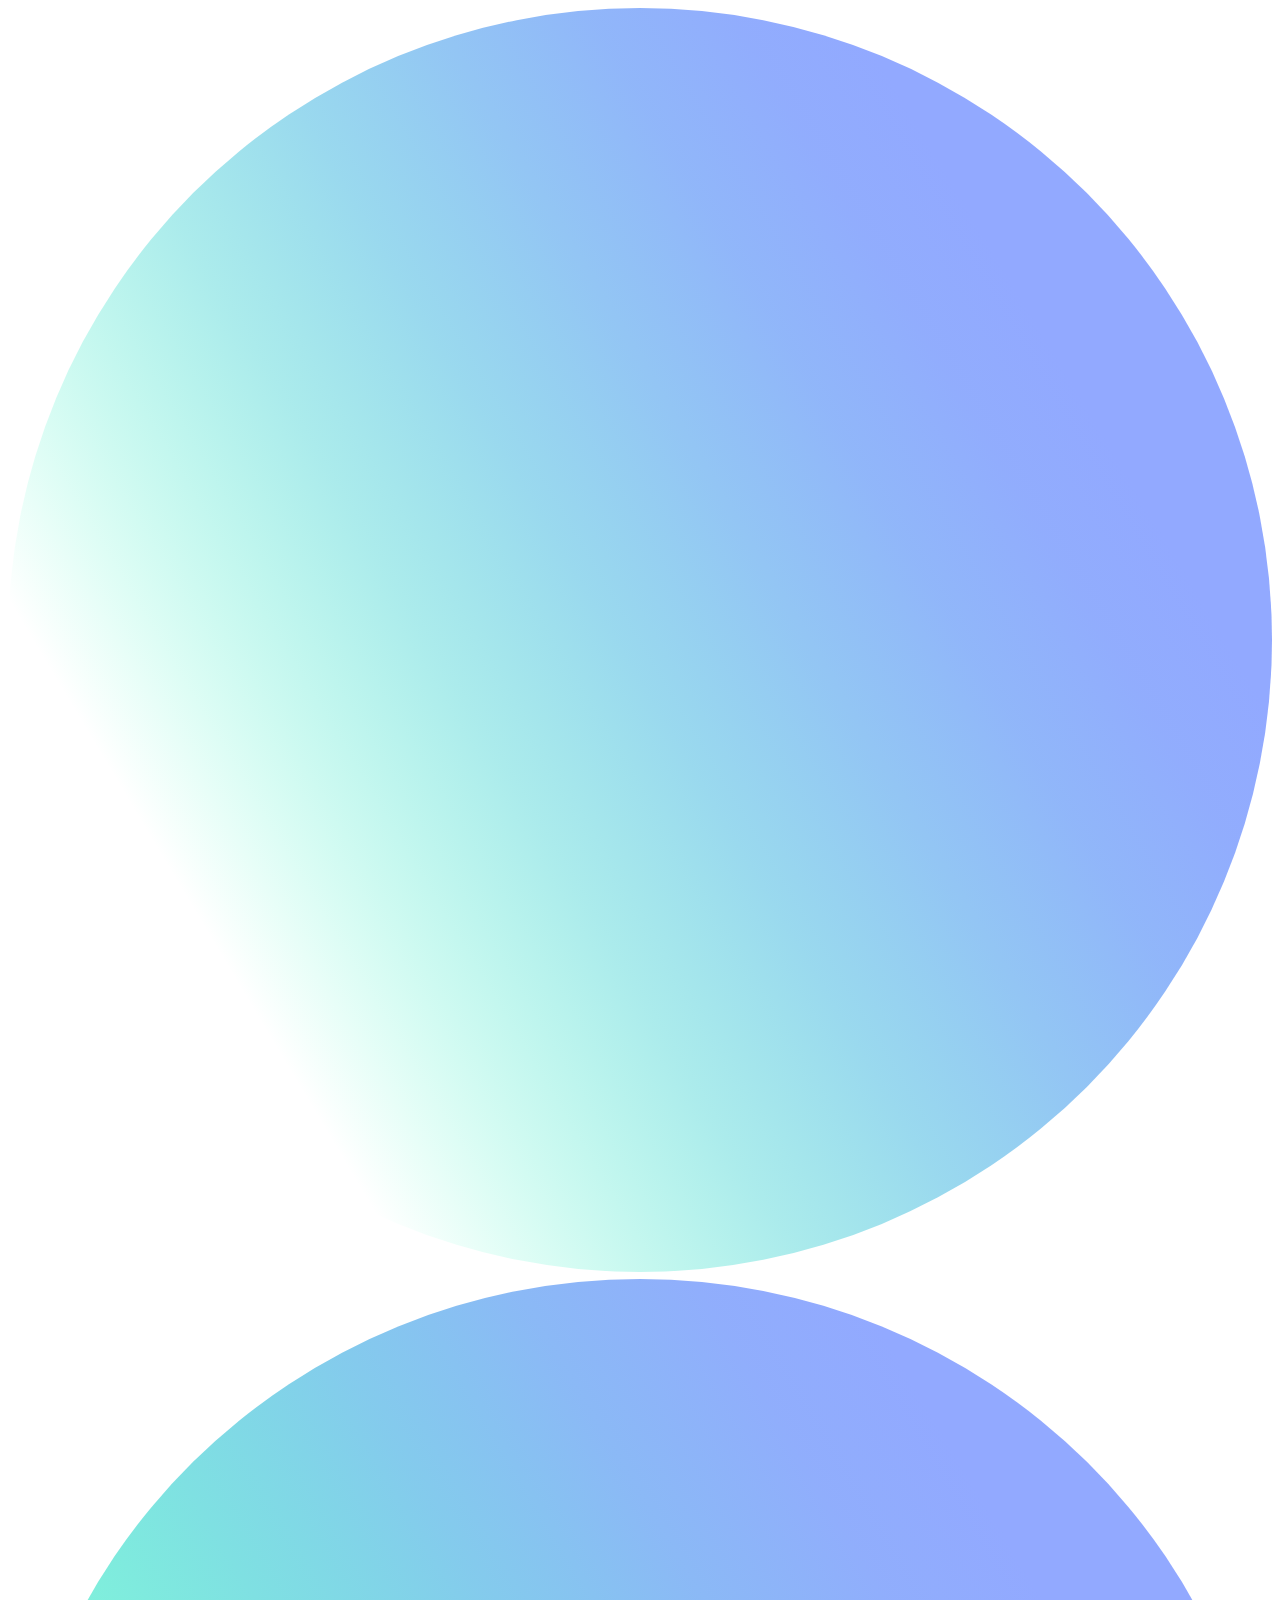
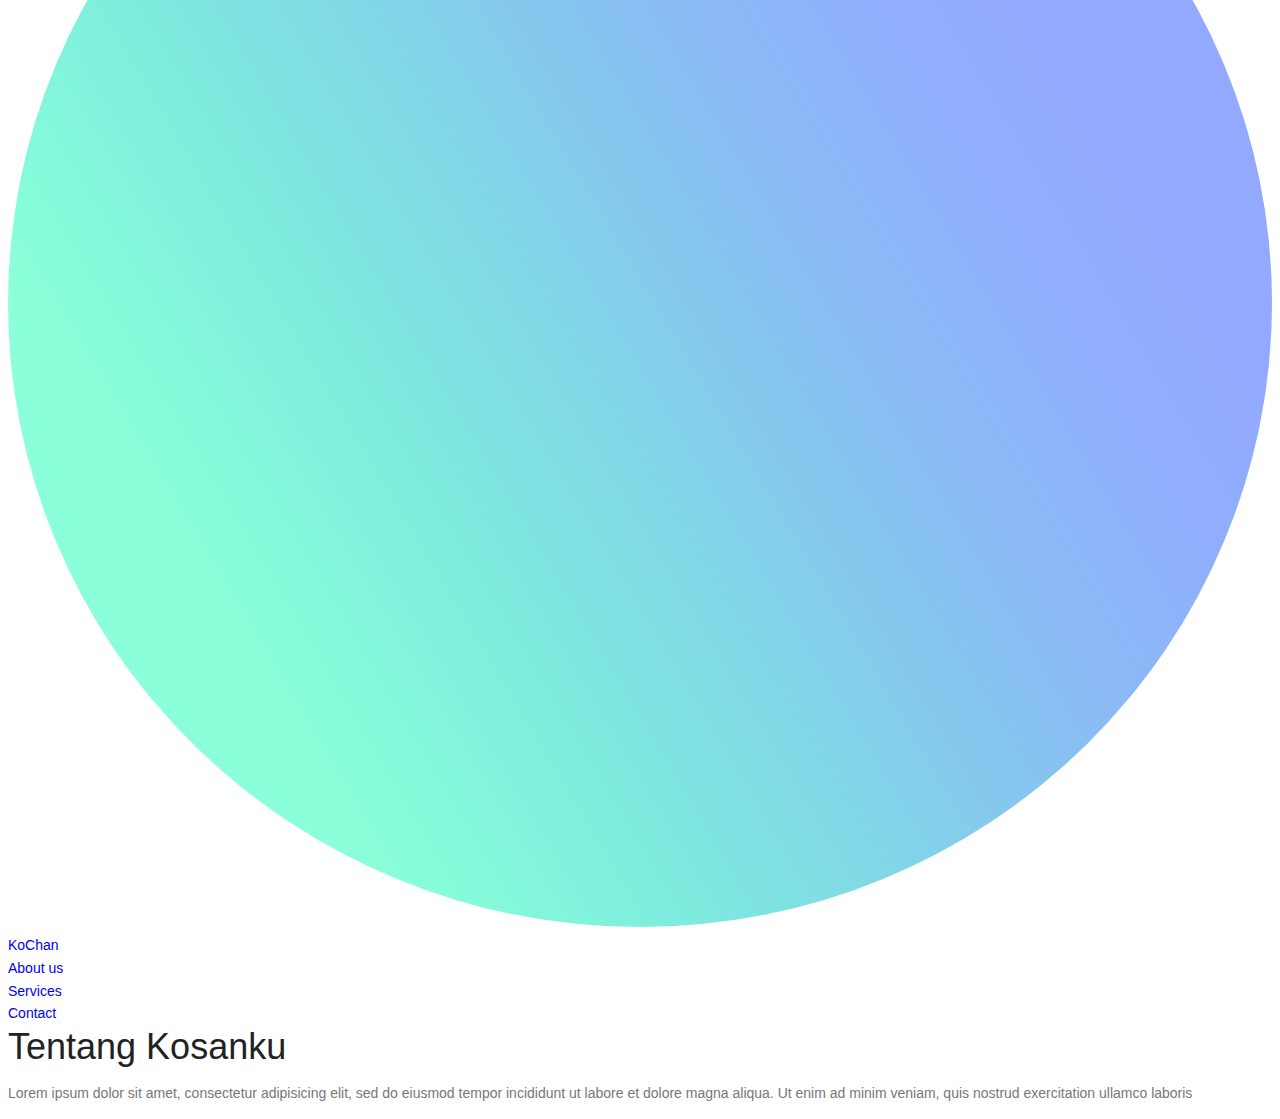
<file: index.html>
<!DOCTYPE html>
<html lang="en" dir="ltr">
  <head>
    <meta charset="utf-8">
    <meta name="viewport" content="width=device-width, initial-scale=1.0">
    <link href="https://fonts.googleapis.com/css?family=Nunito" rel="stylesheet">
    <link rel="stylesheet" href="https://stackpath.bootstrapcdn.com/bootstrap/4.1.3/css/bootstrap.min.css" integrity="sha384-MCw98/SFnGE8fJT3GXwEOngsV7Zt27NXFoaoApmYm81iuXoPkFOJwJ8ERdknLPMO" crossorigin="anonymous">
    <script src="https://stackpath.bootstrapcdn.com/bootstrap/4.1.3/js/bootstrap.min.js" integrity="sha384-ChfqqxuZUCnJSK3+MXmPNIyE6ZbWh2IMqE241rYiqJxyMiZ6OW/JmZQ5stwEULTy" crossorigin="anonymous"></script>
    <title>Kosanku</title>
    <link rel="stylesheet" href="assets/css/main.css">
  </head>
  <body>
    <img src="assets/img/left.svg" id="left">
    <img src="assets/img/right.svg" id="right">

    <nav>
      <a href="#" id="logo">KoChan</a>
      <ul>
        <li><a href="#">About us</a></li>
        <li><a href="#">Services</a></li>
        <li><a href="#">Contact</a></li>
      </ul>
    </nav>

    <div class="container">
      <h1>Tentang Kosanku</h1>
      <p>Lorem ipsum dolor sit amet, consectetur adipisicing elit, sed do eiusmod tempor incididunt ut labore et dolore magna aliqua.
        Ut enim ad minim veniam, quis nostrud exercitation ullamco laboris </p>
    </div>



  </body>
</html>
</file>
<file: assets/css/main.css>
/* body, html {
  height: 100%;
  margin: 0;
  color: #fff;
  font-family: 'Nunito', sans-serif;
}

a {
  color: #fff;
  text-decoration: none;
}

a:link {
  color: #fff;
  text-decoration: none;
}

body {
  background: url(../img/bg.svg) no-repeat;
  background-size: cover;
  padding-bottom: 500px;
}

#left {
  position: absolute;
  top: 60%;
}

nav {
  padding: 50px;
}

nav ul {
  list-style-type: none;
  float: right;
}

nav ul li {
  float: left;
}

nav ul li a {
  color: #000;
  padding: 0 30px
}

#logo {
  font-size:  2em;
}

.container {
  text-align: center;
  width: 60%;
  margin: 110px auto;
}

h1 {
  font-size: 3.5em;
}

.container p {
  font-size: 1.3em;
  line-height: 1.4em;
} */

/*--------------------------- Color variations ----------------------*/
/* Medium Layout: 1280px */
/* Tablet Layout: 768px */
/* Mobile Layout: 320px */
/* Wide Mobile Layout: 480px */
/* =================================== */
/*  Basic Style
/* =================================== */
::-moz-selection {
  /* Code for Firefox */
  background-color: #3286aa;
  color: #fff; }

::selection {
  background-color: #3286aa;
  color: #fff; }

::-webkit-input-placeholder {
  /* WebKit, Blink, Edge */
  color: #777777;
  font-weight: 300; }

:-moz-placeholder {
  /* Mozilla Firefox 4 to 18 */
  color: #777777;
  opacity: 1;
  font-weight: 300; }

::-moz-placeholder {
  /* Mozilla Firefox 19+ */
  color: #777777;
  opacity: 1;
  font-weight: 300; }

:-ms-input-placeholder {
  /* Internet Explorer 10-11 */
  color: #777777;
  font-weight: 300; }

::-ms-input-placeholder {
  /* Microsoft Edge */
  color: #777777;
  font-weight: 300; }

body {
  color: #777777;
  font-family: "Poppins", sans-serif;
  font-size: 14px;
  font-weight: 300;
  line-height: 1.625em;
  position: relative; }

ol, ul {
  margin: 0;
  padding: 0;
  list-style: none; }

select {
  display: block; }

figure {
  margin: 0; }

a {
  -webkit-transition: all 0.3s ease 0s;
  -moz-transition: all 0.3s ease 0s;
  -o-transition: all 0.3s ease 0s;
  transition: all 0.3s ease 0s; }

iframe {
  border: 0; }

a, a:focus, a:hover {
  text-decoration: none;
  outline: 0; }

.btn.active.focus,
.btn.active:focus,
.btn.focus,
.btn.focus:active,
.btn:active:focus,
.btn:focus {
  text-decoration: none;
  outline: 0; }

.header-text {
  text-align: center;
  margin-bottom: 80px; }
  @media (max-width: 991px) {
    .header-text {
      margin-bottom: 30px; } }
  .header-text h1 {
    margin-bottom: 16px;
    line-height: 38px !important; }
    @media (max-width: 991px) {
      .header-text h1 {
        margin-bottom: 5px;
        font-size: 30px; } }
    @media (max-width: 576px) {
      .header-text h1 {
        margin-bottom: 5px;
        font-size: 25px; } }
  .header-text p {
    max-width: 584px;
    margin: 0 auto; }

.card-panel {
  margin: 0;
  padding: 60px; }

/**
 *  Typography
 *
 **/
.btn i, .btn-large i, .btn-floating i, .btn-large i, .btn-flat i {
  font-size: 1em;
  line-height: inherit; }

.gray-bg {
  background: #f9f9ff; }

h1, h2, h3,
h4, h5, h6 {
  font-family: "Poppins", sans-serif;
  color: #222222;
  line-height: 1.2em !important;
  margin-bottom: 0;
  margin-top: 0;
  font-weight: 500; }

.h1, .h2, .h3,
.h4, .h5, .h6 {
  margin-bottom: 0;
  margin-top: 0;
  font-family: "Poppins", sans-serif;
  font-weight: 500;
  color: #222222; }

h1, .h1 {
  font-size: 36px; }

h2, .h2 {
  font-size: 30px; }

h3, .h3 {
  font-size: 24px; }

h4, .h4 {
  font-size: 18px; }

h5, .h5 {
  font-size: 16px; }

h6, .h6 {
  font-size: 14px;
  color: #222222; }

td, th {
  border-radius: 0px; }

.form-control:focus {
  box-shadow: none !important;
  border-color: #3286aa !important; }

/**
 * For modern browsers
 * 1. The space content is one way to avoid an Opera bug when the
 *    contenteditable attribute is included anywhere else in the document.
 *    Otherwise it causes space to appear at the top and bottom of elements
 *    that are clearfixed.
 * 2. The use of `table` rather than `block` is only necessary if using
 *    `:before` to contain the top-margins of child elements.
 */
.clear::before, .clear::after {
  content: " ";
  display: table; }
.clear::after {
  clear: both; }

.fz-11 {
  font-size: 11px; }

.fz-12 {
  font-size: 12px; }

.fz-13 {
  font-size: 13px; }

.fz-14 {
  font-size: 14px; }

.fz-15 {
  font-size: 15px; }

.fz-16 {
  font-size: 16px; }

.fz-18 {
  font-size: 18px; }

.fz-30 {
  font-size: 30px; }

.fz-48 {
  font-size: 48px !important; }

.fw100 {
  font-weight: 100; }

.fw300 {
  font-weight: 300; }

.fw400 {
  font-weight: 400 !important; }

.fw500 {
  font-weight: 500; }

.f700 {
  font-weight: 700; }

.fsi {
  font-style: italic; }

.mt-10 {
  margin-top: 10px; }

.mt-15 {
  margin-top: 15px; }

.mt-20 {
  margin-top: 20px; }

.mt-25 {
  margin-top: 25px; }

.mt-30 {
  margin-top: 30px; }

.mt-35 {
  margin-top: 35px; }

.mt-40 {
  margin-top: 40px; }

.mt-50 {
  margin-top: 50px; }

.mt-60 {
  margin-top: 60px; }

.mt-70 {
  margin-top: 70px; }

.mt-80 {
  margin-top: 80px; }

.mt-100 {
  margin-top: 100px; }

.mt-120 {
  margin-top: 120px; }

.mt-150 {
  margin-top: 150px; }

.ml-0 {
  margin-left: 0 !important; }

.ml-5 {
  margin-left: 5px !important; }

.ml-10 {
  margin-left: 10px; }

.ml-15 {
  margin-left: 15px; }

.ml-20 {
  margin-left: 20px; }

.ml-30 {
  margin-left: 30px; }

.ml-50 {
  margin-left: 50px; }

.mr-0 {
  margin-right: 0 !important; }

.mr-5 {
  margin-right: 5px !important; }

.mr-15 {
  margin-right: 15px; }

.mr-10 {
  margin-right: 10px; }

.mr-20 {
  margin-right: 20px; }

.mr-30 {
  margin-right: 30px; }

.mr-50 {
  margin-right: 50px; }

.mb-0 {
  margin-bottom: 0px; }

.mb-0-i {
  margin-bottom: 0px !important; }

.mb-5 {
  margin-bottom: 5px; }

.mb-10 {
  margin-bottom: 10px; }

.mb-15 {
  margin-bottom: 15px; }

.mb-20 {
  margin-bottom: 20px; }

.mb-25 {
  margin-bottom: 25px; }

.mb-30 {
  margin-bottom: 30px; }

.mb-40 {
  margin-bottom: 40px; }

.mb-50 {
  margin-bottom: 50px; }

.mb-60 {
  margin-bottom: 60px; }

.mb-70 {
  margin-bottom: 70px; }

.mb-80 {
  margin-bottom: 80px; }

.mb-90 {
  margin-bottom: 90px; }

.mb-100 {
  margin-bottom: 100px; }

.pt-0 {
  padding-top: 0px; }

.pt-10 {
  padding-top: 10px; }

.pt-15 {
  padding-top: 15px; }

.pt-20 {
  padding-top: 20px; }

.pt-25 {
  padding-top: 25px; }

.pt-30 {
  padding-top: 30px; }

.pt-40 {
  padding-top: 40px; }

.pt-50 {
  padding-top: 50px; }

.pt-60 {
  padding-top: 60px; }

.pt-70 {
  padding-top: 70px; }

.pt-80 {
  padding-top: 80px; }

.pt-90 {
  padding-top: 90px; }

.pt-100 {
  padding-top: 100px; }

.pt-120 {
  padding-top: 120px; }

.pt-150 {
  padding-top: 150px; }

.pb-0 {
  padding-bottom: 0px; }

.pb-10 {
  padding-bottom: 10px; }

.pb-15 {
  padding-bottom: 15px; }

.pb-20 {
  padding-bottom: 20px; }

.pb-25 {
  padding-bottom: 25px; }

.pb-30 {
  padding-bottom: 30px; }

.pb-40 {
  padding-bottom: 40px; }

.pb-50 {
  padding-bottom: 50px; }

.pb-60 {
  padding-bottom: 60px; }

.pb-70 {
  padding-bottom: 70px; }

.pb-80 {
  padding-bottom: 80px; }

.pb-90 {
  padding-bottom: 90px; }

.pb-100 {
  padding-bottom: 100px; }

.pb-120 {
  padding-bottom: 120px; }

.pb-150 {
  padding-bottom: 150px; }

.pr-30 {
  padding-right: 30px; }

.pl-30 {
  padding-left: 30px; }

.pl-90 {
  padding-left: 90px; }

.p-40 {
  padding: 40px; }

.float-left {
  float: left; }

.float-right {
  float: right; }

.text-italic {
  font-style: italic; }

.text-white {
  color: #fff; }

.transition {
  -webkit-transition: all 0.3s ease 0s;
  -moz-transition: all 0.3s ease 0s;
  -o-transition: all 0.3s ease 0s;
  transition: all 0.3s ease 0s; }

.section-full {
  padding: 100px 0; }

.section-half {
  padding: 75px 0; }

.text-center {
  text-align: center; }

.text-left {
  text-align: left; }

.text-rigth {
  text-align: right; }

.flex {
  display: -webkit-box;
  display: -webkit-flex;
  display: -moz-flex;
  display: -ms-flexbox;
  display: flex; }

.inline-flex {
  display: -webkit-inline-box;
  display: -webkit-inline-flex;
  display: -moz-inline-flex;
  display: -ms-inline-flexbox;
  display: inline-flex; }

.flex-grow {
  -webkit-box-flex: 1;
  -webkit-flex-grow: 1;
  -moz-flex-grow: 1;
  -ms-flex-positive: 1;
  flex-grow: 1; }

.flex-wrap {
  -webkit-flex-wrap: wrap;
  -moz-flex-wrap: wrap;
  -ms-flex-wrap: wrap;
  flex-wrap: wrap; }

.flex-left {
  -webkit-box-pack: start;
  -ms-flex-pack: start;
  -webkit-justify-content: flex-start;
  -moz-justify-content: flex-start;
  justify-content: flex-start; }

.flex-middle {
  -webkit-box-align: center;
  -ms-flex-align: center;
  -webkit-align-items: center;
  -moz-align-items: center;
  align-items: center; }

.flex-right {
  -webkit-box-pack: end;
  -ms-flex-pack: end;
  -webkit-justify-content: flex-end;
  -moz-justify-content: flex-end;
  justify-content: flex-end; }

.flex-top {
  -webkit-align-self: flex-start;
  -moz-align-self: flex-start;
  -ms-flex-item-align: start;
  align-self: flex-start; }

.flex-center {
  -webkit-box-pack: center;
  -ms-flex-pack: center;
  -webkit-justify-content: center;
  -moz-justify-content: center;
  justify-content: center; }

.flex-bottom {
  -webkit-align-self: flex-end;
  -moz-align-self: flex-end;
  -ms-flex-item-align: end;
  align-self: flex-end; }

.space-between {
  -webkit-box-pack: justify;
  -ms-flex-pack: justify;
  -webkit-justify-content: space-between;
  -moz-justify-content: space-between;
  justify-content: space-between; }

.space-around {
  -ms-flex-pack: distribute;
  -webkit-justify-content: space-around;
  -moz-justify-content: space-around;
  justify-content: space-around; }

.flex-column {
  -webkit-box-direction: normal;
  -webkit-box-orient: vertical;
  -webkit-flex-direction: column;
  -moz-flex-direction: column;
  -ms-flex-direction: column;
  flex-direction: column; }

.flex-cell {
  display: -webkit-box;
  display: -webkit-flex;
  display: -moz-flex;
  display: -ms-flexbox;
  display: flex;
  -webkit-box-flex: 1;
  -webkit-flex-grow: 1;
  -moz-flex-grow: 1;
  -ms-flex-positive: 1;
  flex-grow: 1; }

.display-table {
  display: table; }

.light {
  color: #fff; }

.dark {
  color: #000; }

.relative {
  position: relative; }

.overflow-hidden {
  overflow: hidden; }

.overlay {
  position: absolute;
  left: 0;
  right: 0;
  top: 0;
  bottom: 0; }

.container.fullwidth {
  width: 100%; }
.container.no-padding {
  padding-left: 0;
  padding-right: 0; }

.no-padding {
  padding: 0; }

.section-bg {
  background: #f9fafc; }

@media (max-width: 767px) {
  .no-flex-xs {
    display: block !important; } }

.row.no-margin {
  margin-left: 0;
  margin-right: 0; }

.sample-text-area {
  background: #fff;
  padding: 100px 0 70px 0; }

.text-heading {
  margin-bottom: 30px;
  font-size: 24px; }

b, i, sup, sub, u, del {
  color: #3286aa; }

h1 {
  font-size: 36px; }

h2 {
  font-size: 30px; }

h3 {
  font-size: 24px; }

h4 {
  font-size: 18px; }

h5 {
  font-size: 16px; }

h6 {
  font-size: 14px; }

h1, h2, h3, h4, h5, h6 {
  line-height: 1.5em; }

.typography h1, .typography h2, .typography h3, .typography h4, .typography h5, .typography h6 {
  color: #777777; }

.button-area {
  background: #fff; }
  .button-area .border-top-generic {
    padding: 70px 15px;
    border-top: 1px dotted #eee; }

.button-group-area .genric-btn {
  margin-right: 10px;
  margin-top: 10px; }
  .button-group-area .genric-btn:last-child {
    margin-right: 0; }

.genric-btn {
  display: inline-block;
  outline: none;
  line-height: 40px;
  padding: 0 30px;
  font-size: .8em;
  text-align: center;
  text-decoration: none;
  font-weight: 500;
  cursor: pointer;
  -webkit-transition: all 0.3s ease 0s;
  -moz-transition: all 0.3s ease 0s;
  -o-transition: all 0.3s ease 0s;
  transition: all 0.3s ease 0s; }
  .genric-btn:focus {
    outline: none; }
  .genric-btn.e-large {
    padding: 0 40px;
    line-height: 50px; }
  .genric-btn.large {
    line-height: 45px; }
  .genric-btn.medium {
    line-height: 30px; }
  .genric-btn.small {
    line-height: 25px; }
  .genric-btn.radius {
    border-radius: 3px; }
  .genric-btn.circle {
    border-radius: 20px; }
  .genric-btn.arrow {
    display: -webkit-inline-box;
    display: -ms-inline-flexbox;
    display: inline-flex;
    -webkit-box-align: center;
    -ms-flex-align: center;
    align-items: center; }
    .genric-btn.arrow span {
      margin-left: 10px; }
  .genric-btn.default {
    color: #222222;
    background: #f9f9ff;
    border: 1px solid transparent; }
    .genric-btn.default:hover {
      border: 1px solid #f9f9ff;
      background: #fff; }
  .genric-btn.default-border {
    border: 1px solid #f9f9ff;
    background: #fff; }
    .genric-btn.default-border:hover {
      color: #222222;
      background: #f9f9ff;
      border: 1px solid transparent; }
  .genric-btn.primary {
    color: #fff;
    background: #3286aa;
    border: 1px solid transparent; }
    .genric-btn.primary:hover {
      color: #3286aa;
      border: 1px solid #3286aa;
      background: #fff; }
  .genric-btn.primary-border {
    color: #3286aa;
    border: 1px solid #3286aa;
    background: #fff; }
    .genric-btn.primary-border:hover {
      color: #fff;
      background: #3286aa;
      border: 1px solid transparent; }
  .genric-btn.success {
    color: #fff;
    background: #4cd3e3;
    border: 1px solid transparent; }
    .genric-btn.success:hover {
      color: #4cd3e3;
      border: 1px solid #4cd3e3;
      background: #fff; }
  .genric-btn.success-border {
    color: #4cd3e3;
    border: 1px solid #4cd3e3;
    background: #fff; }
    .genric-btn.success-border:hover {
      color: #fff;
      background: #4cd3e3;
      border: 1px solid transparent; }
  .genric-btn.info {
    color: #fff;
    background: #38a4ff;
    border: 1px solid transparent; }
    .genric-btn.info:hover {
      color: #38a4ff;
      border: 1px solid #38a4ff;
      background: #fff; }
  .genric-btn.info-border {
    color: #38a4ff;
    border: 1px solid #38a4ff;
    background: #fff; }
    .genric-btn.info-border:hover {
      color: #fff;
      background: #38a4ff;
      border: 1px solid transparent; }
  .genric-btn.warning {
    color: #fff;
    background: #f4e700;
    border: 1px solid transparent; }
    .genric-btn.warning:hover {
      color: #f4e700;
      border: 1px solid #f4e700;
      background: #fff; }
  .genric-btn.warning-border {
    color: #f4e700;
    border: 1px solid #f4e700;
    background: #fff; }
    .genric-btn.warning-border:hover {
      color: #fff;
      background: #f4e700;
      border: 1px solid transparent; }
  .genric-btn.danger {
    color: #fff;
    background: #f44a40;
    border: 1px solid transparent; }
    .genric-btn.danger:hover {
      color: #f44a40;
      border: 1px solid #f44a40;
      background: #fff; }
  .genric-btn.danger-border {
    color: #f44a40;
    border: 1px solid #f44a40;
    background: #fff; }
    .genric-btn.danger-border:hover {
      color: #fff;
      background: #f44a40;
      border: 1px solid transparent; }
  .genric-btn.link {
    color: #222222;
    background: #f9f9ff;
    text-decoration: underline;
    border: 1px solid transparent; }
    .genric-btn.link:hover {
      color: #222222;
      border: 1px solid #f9f9ff;
      background: #fff; }
  .genric-btn.link-border {
    color: #222222;
    border: 1px solid #f9f9ff;
    background: #fff;
    text-decoration: underline; }
    .genric-btn.link-border:hover {
      color: #222222;
      background: #f9f9ff;
      border: 1px solid transparent; }
  .genric-btn.disable {
    color: #222222, 0.3;
    background: #f9f9ff;
    border: 1px solid transparent;
    cursor: not-allowed; }

.generic-blockquote {
  padding: 30px 50px 30px 30px;
  background: #f9f9ff;
  border-left: 2px solid #3286aa; }

.progress-table-wrap {
  overflow-x: scroll; }

.progress-table {
  background: #f9f9ff;
  padding: 15px 0px 30px 0px;
  min-width: 800px; }
  .progress-table .serial {
    width: 11.83%;
    padding-left: 30px; }
  .progress-table .country {
    width: 28.07%; }
  .progress-table .visit {
    width: 19.74%; }
  .progress-table .percentage {
    width: 40.36%;
    padding-right: 50px; }
  .progress-table .table-head {
    display: flex; }
    .progress-table .table-head .serial, .progress-table .table-head .country, .progress-table .table-head .visit, .progress-table .table-head .percentage {
      color: #222222;
      line-height: 40px;
      text-transform: uppercase;
      font-weight: 500; }
  .progress-table .table-row {
    padding: 15px 0;
    border-top: 1px solid #edf3fd;
    display: flex; }
    .progress-table .table-row .serial, .progress-table .table-row .country, .progress-table .table-row .visit, .progress-table .table-row .percentage {
      display: flex;
      align-items: center; }
    .progress-table .table-row .country img {
      margin-right: 15px; }
    .progress-table .table-row .percentage .progress {
      width: 80%;
      border-radius: 0px;
      background: transparent; }
      .progress-table .table-row .percentage .progress .progress-bar {
        height: 5px;
        line-height: 5px; }
        .progress-table .table-row .percentage .progress .progress-bar.color-1 {
          background-color: #6382e6; }
        .progress-table .table-row .percentage .progress .progress-bar.color-2 {
          background-color: #e66686; }
        .progress-table .table-row .percentage .progress .progress-bar.color-3 {
          background-color: #f09359; }
        .progress-table .table-row .percentage .progress .progress-bar.color-4 {
          background-color: #73fbaf; }
        .progress-table .table-row .percentage .progress .progress-bar.color-5 {
          background-color: #73fbaf; }
        .progress-table .table-row .percentage .progress .progress-bar.color-6 {
          background-color: #6382e6; }
        .progress-table .table-row .percentage .progress .progress-bar.color-7 {
          background-color: #a367e7; }
        .progress-table .table-row .percentage .progress .progress-bar.color-8 {
          background-color: #e66686; }

.single-gallery-image {
  margin-top: 30px;
  background-repeat: no-repeat !important;
  background-position: center center !important;
  background-size: cover !important;
  height: 200px; }

.list-style {
  width: 14px;
  height: 14px; }

.unordered-list li {
  position: relative;
  padding-left: 30px;
  line-height: 1.82em !important; }
  .unordered-list li:before {
    content: "";
    position: absolute;
    width: 14px;
    height: 14px;
    border: 3px solid #3286aa;
    background: #fff;
    top: 4px;
    left: 0;
    border-radius: 50%; }

.ordered-list {
  margin-left: 30px; }
  .ordered-list li {
    list-style-type: decimal-leading-zero;
    color: #3286aa;
    font-weight: 500;
    line-height: 1.82em !important; }
    .ordered-list li span {
      font-weight: 300;
      color: #777777; }

.ordered-list-alpha li {
  margin-left: 30px;
  list-style-type: lower-alpha;
  color: #3286aa;
  font-weight: 500;
  line-height: 1.82em !important; }
  .ordered-list-alpha li span {
    font-weight: 300;
    color: #777777; }

.ordered-list-roman li {
  margin-left: 30px;
  list-style-type: lower-roman;
  color: #3286aa;
  font-weight: 500;
  line-height: 1.82em !important; }
  .ordered-list-roman li span {
    font-weight: 300;
    color: #777777; }

.single-input {
  display: block;
  width: 100%;
  line-height: 40px;
  border: none;
  outline: none;
  background: #f9f9ff;
  padding: 0 20px; }
  .single-input:focus {
    outline: none; }

.input-group-icon {
  position: relative; }
  .input-group-icon .icon {
    position: absolute;
    left: 20px;
    top: 0;
    line-height: 40px;
    z-index: 3; }
    .input-group-icon .icon i {
      color: #797979; }
  .input-group-icon .single-input {
    padding-left: 45px; }

.single-textarea {
  display: block;
  width: 100%;
  line-height: 40px;
  border: none;
  outline: none;
  background: #f9f9ff;
  padding: 0 20px;
  height: 100px;
  resize: none; }
  .single-textarea:focus {
    outline: none; }

.single-input-primary {
  display: block;
  width: 100%;
  line-height: 40px;
  border: 1px solid transparent;
  outline: none;
  background: #f9f9ff;
  padding: 0 20px; }
  .single-input-primary:focus {
    outline: none;
    border: 1px solid #3286aa; }

.single-input-accent {
  display: block;
  width: 100%;
  line-height: 40px;
  border: 1px solid transparent;
  outline: none;
  background: #f9f9ff;
  padding: 0 20px; }
  .single-input-accent:focus {
    outline: none;
    border: 1px solid #eb6b55; }

.single-input-secondary {
  display: block;
  width: 100%;
  line-height: 40px;
  border: 1px solid transparent;
  outline: none;
  background: #f9f9ff;
  padding: 0 20px; }
  .single-input-secondary:focus {
    outline: none;
    border: 1px solid #f09359; }

.default-switch {
  width: 35px;
  height: 17px;
  border-radius: 8.5px;
  background: #f9f9ff;
  position: relative;
  cursor: pointer; }
  .default-switch input {
    position: absolute;
    left: 0;
    top: 0;
    right: 0;
    bottom: 0;
    width: 100%;
    height: 100%;
    opacity: 0;
    cursor: pointer; }
    .default-switch input + label {
      position: absolute;
      top: 1px;
      left: 1px;
      width: 15px;
      height: 15px;
      border-radius: 50%;
      background: #3286aa;
      -webkit-transition: all 0.2s;
      -moz-transition: all 0.2s;
      -o-transition: all 0.2s;
      transition: all 0.2s;
      box-shadow: 0px 4px 5px 0px rgba(0, 0, 0, 0.2);
      cursor: pointer; }
    .default-switch input:checked + label {
      left: 19px; }

.primary-switch {
  width: 35px;
  height: 17px;
  border-radius: 8.5px;
  background: #f9f9ff;
  position: relative;
  cursor: pointer; }
  .primary-switch input {
    position: absolute;
    left: 0;
    top: 0;
    right: 0;
    bottom: 0;
    width: 100%;
    height: 100%;
    opacity: 0; }
    .primary-switch input + label {
      position: absolute;
      left: 0;
      top: 0;
      right: 0;
      bottom: 0;
      width: 100%;
      height: 100%; }
      .primary-switch input + label:before {
        content: "";
        position: absolute;
        left: 0;
        top: 0;
        right: 0;
        bottom: 0;
        width: 100%;
        height: 100%;
        background: transparent;
        border-radius: 8.5px;
        cursor: pointer;
        -webkit-transition: all 0.2s;
        -moz-transition: all 0.2s;
        -o-transition: all 0.2s;
        transition: all 0.2s; }
      .primary-switch input + label:after {
        content: "";
        position: absolute;
        top: 1px;
        left: 1px;
        width: 15px;
        height: 15px;
        border-radius: 50%;
        background: #fff;
        -webkit-transition: all 0.2s;
        -moz-transition: all 0.2s;
        -o-transition: all 0.2s;
        transition: all 0.2s;
        box-shadow: 0px 4px 5px 0px rgba(0, 0, 0, 0.2);
        cursor: pointer; }
    .primary-switch input:checked + label:after {
      left: 19px; }
    .primary-switch input:checked + label:before {
      background: #3286aa; }

.confirm-switch {
  width: 35px;
  height: 17px;
  border-radius: 8.5px;
  background: #f9f9ff;
  position: relative;
  cursor: pointer; }
  .confirm-switch input {
    position: absolute;
    left: 0;
    top: 0;
    right: 0;
    bottom: 0;
    width: 100%;
    height: 100%;
    opacity: 0; }
    .confirm-switch input + label {
      position: absolute;
      left: 0;
      top: 0;
      right: 0;
      bottom: 0;
      width: 100%;
      height: 100%; }
      .confirm-switch input + label:before {
        content: "";
        position: absolute;
        left: 0;
        top: 0;
        right: 0;
        bottom: 0;
        width: 100%;
        height: 100%;
        background: transparent;
        border-radius: 8.5px;
        -webkit-transition: all 0.2s;
        -moz-transition: all 0.2s;
        -o-transition: all 0.2s;
        transition: all 0.2s;
        cursor: pointer; }
      .confirm-switch input + label:after {
        content: "";
        position: absolute;
        top: 1px;
        left: 1px;
        width: 15px;
        height: 15px;
        border-radius: 50%;
        background: #fff;
        -webkit-transition: all 0.2s;
        -moz-transition: all 0.2s;
        -o-transition: all 0.2s;
        transition: all 0.2s;
        box-shadow: 0px 4px 5px 0px rgba(0, 0, 0, 0.2);
        cursor: pointer; }
    .confirm-switch input:checked + label:after {
      left: 19px; }
    .confirm-switch input:checked + label:before {
      background: #4cd3e3; }

.primary-checkbox {
  width: 16px;
  height: 16px;
  border-radius: 3px;
  background: #f9f9ff;
  position: relative;
  cursor: pointer; }
  .primary-checkbox input {
    position: absolute;
    left: 0;
    top: 0;
    right: 0;
    bottom: 0;
    width: 100%;
    height: 100%;
    opacity: 0; }
    .primary-checkbox input + label {
      position: absolute;
      left: 0;
      top: 0;
      right: 0;
      bottom: 0;
      width: 100%;
      height: 100%;
      border-radius: 3px;
      cursor: pointer;
      border: 1px solid #f1f1f1; }
    .primary-checkbox input:checked + label {
      background: url(../img/elements/primary-check.png) no-repeat center center/cover;
      border: none; }

.confirm-checkbox {
  width: 16px;
  height: 16px;
  border-radius: 3px;
  background: #f9f9ff;
  position: relative;
  cursor: pointer; }
  .confirm-checkbox input {
    position: absolute;
    left: 0;
    top: 0;
    right: 0;
    bottom: 0;
    width: 100%;
    height: 100%;
    opacity: 0; }
    .confirm-checkbox input + label {
      position: absolute;
      left: 0;
      top: 0;
      right: 0;
      bottom: 0;
      width: 100%;
      height: 100%;
      border-radius: 3px;
      cursor: pointer;
      border: 1px solid #f1f1f1; }
    .confirm-checkbox input:checked + label {
      background: url(../img/elements/success-check.png) no-repeat center center/cover;
      border: none; }

.disabled-checkbox {
  width: 16px;
  height: 16px;
  border-radius: 3px;
  background: #f9f9ff;
  position: relative;
  cursor: pointer; }
  .disabled-checkbox input {
    position: absolute;
    left: 0;
    top: 0;
    right: 0;
    bottom: 0;
    width: 100%;
    height: 100%;
    opacity: 0; }
    .disabled-checkbox input + label {
      position: absolute;
      left: 0;
      top: 0;
      right: 0;
      bottom: 0;
      width: 100%;
      height: 100%;
      border-radius: 3px;
      cursor: pointer;
      border: 1px solid #f1f1f1; }
    .disabled-checkbox input:disabled {
      cursor: not-allowed;
      z-index: 3; }
    .disabled-checkbox input:checked + label {
      background: url(../img/elements/disabled-check.png) no-repeat center center/cover;
      border: none; }

.primary-radio {
  width: 16px;
  height: 16px;
  border-radius: 8px;
  background: #f9f9ff;
  position: relative;
  cursor: pointer; }
  .primary-radio input {
    position: absolute;
    left: 0;
    top: 0;
    right: 0;
    bottom: 0;
    width: 100%;
    height: 100%;
    opacity: 0; }
    .primary-radio input + label {
      position: absolute;
      left: 0;
      top: 0;
      right: 0;
      bottom: 0;
      width: 100%;
      height: 100%;
      border-radius: 8px;
      cursor: pointer;
      border: 1px solid #f1f1f1; }
    .primary-radio input:checked + label {
      background: url(../img/elements/primary-radio.png) no-repeat center center/cover;
      border: none; }

.confirm-radio {
  width: 16px;
  height: 16px;
  border-radius: 8px;
  background: #f9f9ff;
  position: relative;
  cursor: pointer; }
  .confirm-radio input {
    position: absolute;
    left: 0;
    top: 0;
    right: 0;
    bottom: 0;
    width: 100%;
    height: 100%;
    opacity: 0; }
    .confirm-radio input + label {
      position: absolute;
      left: 0;
      top: 0;
      right: 0;
      bottom: 0;
      width: 100%;
      height: 100%;
      border-radius: 8px;
      cursor: pointer;
      border: 1px solid #f1f1f1; }
    .confirm-radio input:checked + label {
      background: url(../img/elements/success-radio.png) no-repeat center center/cover;
      border: none; }

.disabled-radio {
  width: 16px;
  height: 16px;
  border-radius: 8px;
  background: #f9f9ff;
  position: relative;
  cursor: pointer; }
  .disabled-radio input {
    position: absolute;
    left: 0;
    top: 0;
    right: 0;
    bottom: 0;
    width: 100%;
    height: 100%;
    opacity: 0; }
    .disabled-radio input + label {
      position: absolute;
      left: 0;
      top: 0;
      right: 0;
      bottom: 0;
      width: 100%;
      height: 100%;
      border-radius: 8px;
      cursor: pointer;
      border: 1px solid #f1f1f1; }
    .disabled-radio input:disabled {
      cursor: not-allowed;
      z-index: 3; }
    .disabled-radio input:checked + label {
      background: url(../img/elements/disabled-radio.png) no-repeat center center/cover;
      border: none; }

.default-select {
  height: 40px; }
  .default-select .nice-select {
    border: none;
    border-radius: 0px;
    height: 40px;
    background: #f9f9ff;
    padding-left: 20px;
    padding-right: 40px; }
    .default-select .nice-select .list {
      margin-top: 0;
      border: none;
      border-radius: 0px;
      box-shadow: none;
      width: 100%;
      padding: 10px 0 10px 0px; }
      .default-select .nice-select .list .option {
        font-weight: 300;
        -webkit-transition: all 0.3s ease 0s;
        -moz-transition: all 0.3s ease 0s;
        -o-transition: all 0.3s ease 0s;
        transition: all 0.3s ease 0s;
        line-height: 28px;
        min-height: 28px;
        font-size: 12px;
        padding-left: 20px; }
        .default-select .nice-select .list .option.selected {
          color: #3286aa;
          background: transparent; }
        .default-select .nice-select .list .option:hover {
          color: #3286aa;
          background: transparent; }
  .default-select .current {
    margin-right: 50px;
    font-weight: 300; }
  .default-select .nice-select::after {
    right: 20px; }

.form-select {
  height: 40px;
  width: 100%; }
  .form-select .nice-select {
    border: none;
    border-radius: 0px;
    height: 40px;
    background: #f9f9ff;
    padding-left: 45px;
    padding-right: 40px;
    width: 100%; }
    .form-select .nice-select .list {
      margin-top: 0;
      border: none;
      border-radius: 0px;
      box-shadow: none;
      width: 100%;
      padding: 10px 0 10px 0px; }
      .form-select .nice-select .list .option {
        font-weight: 300;
        -webkit-transition: all 0.3s ease 0s;
        -moz-transition: all 0.3s ease 0s;
        -o-transition: all 0.3s ease 0s;
        transition: all 0.3s ease 0s;
        line-height: 28px;
        min-height: 28px;
        font-size: 12px;
        padding-left: 45px; }
        .form-select .nice-select .list .option.selected {
          color: #3286aa;
          background: transparent; }
        .form-select .nice-select .list .option:hover {
          color: #3286aa;
          background: transparent; }
  .form-select .current {
    margin-right: 50px;
    font-weight: 300; }
  .form-select .nice-select::after {
    right: 20px; }

.default-header {
  width: 100% !important;
  box-shadow: -21.213px 21.213px 30px 0px rgba(158, 158, 158, 0.3); }

.menutop-wrap {
  background-color: #f9f9ff; }
  .menutop-wrap .menu-top .list li {
    padding: 9px 15px; }
    .menutop-wrap .menu-top .list li:last-child {
      padding-right: 0; }
    text-transform:uppercase .menutop-wrap .menu-top .list li:hover {
      cursor: pointer; }
      text-transform:uppercase .menutop-wrap .menu-top .list li:hover a {
        color: #fff; }
    .menutop-wrap .menu-top .list li a {
      font-weight: 600;
      color: #222;
      text-transform: uppercase; }
      @media (max-width: 462px) {
        .menutop-wrap .menu-top .list li a {
          font-size: 8px;
          padding: 5px 0px; } }
  @media (max-width: 992px) {
    .menutop-wrap {
      display: none; } }

.header-wrap {
  padding: 20px 0; }

.sticky-wrapper {
  height: 34px !important; }

@media (max-width: 992px) {
  .navbar-nav {
    height: auto;
    max-height: 400px;
    overflow-x: hidden; } }
.default-header {
  position: absolute;
  top: 0;
  left: 0;
  width: 100%;
  z-index: 9; }

.menu-bar {
  cursor: pointer; }
  .menu-bar span {
    color: #000;
    font-size: 24px; }

.main-menu {
  background: #fff; }
  @media (max-width: 991px) {
    .main-menu {
      height: 80px;
      line-height: 80px;
      padding-left: 24px; } }

.main-menubar {
  display: none !important; }

@media (max-width: 991px) {
  .main-menubar {
    display: block !important; } }
.menu-top li {
  display: inline-block;
  -webkit-transition: all 0.3s ease 0s;
  -moz-transition: all 0.3s ease 0s;
  -o-transition: all 0.3s ease 0s;
  transition: all 0.3s ease 0s; }
  .menu-top li:hover {
    background-color: #3286aa; }
    .menu-top li:hover a {
      color: #fff !important; }

/*--------------------------------------------------------------
# Navigation Menu
--------------------------------------------------------------*/
/* Nav Menu Essentials */
.nav-menu,
.nav-menu * {
  margin: 0;
  padding: 0;
  list-style: none; }

.nav-menu ul {
  position: absolute;
  display: none;
  top: 100%;
  right: 0;
  z-index: 99; }

.nav-menu li {
  position: relative;
  white-space: nowrap; }

.nav-menu > li {
  float: left; }

.nav-menu li:hover > ul,
.nav-menu li.sfHover > ul {
  display: block; }

.nav-menu ul ul {
  top: 0;
  right: 100%; }

.nav-menu ul li {
  min-width: 180px; }

/* Nav Menu Arrows */
.sf-arrows .sf-with-ul {
  padding-right: 30px; }

.sf-arrows .sf-with-ul:after {
  content: "\f107";
  position: absolute;
  right: 15px;
  font-family: FontAwesome;
  font-style: normal;
  font-weight: normal; }

.sf-arrows ul .sf-with-ul:after {
  content: "\f105"; }

/* Nav Meu Container */
@media (max-width: 768px) {
  #nav-menu-container {
    display: none; } }
/* Nav Meu Styling */
.nav-menu a {
  padding: 29px 8px;
  text-decoration: none;
  display: inline-block;
  color: #222222;
  font-weight: 500;
  font-size: 12px;
  text-transform: uppercase;
  outline: none; }
.nav-menu:last-child a {
  padding-right: 15px; }

.nav-menu li:hover > a,
.nav-menu > .menu-active > a {
  color: #3286aa; }

.nav-menu > li {
  margin-left: 20px; }

.nav-menu ul {
  padding: 10px;
  box-shadow: 0px 6px 16px rgba(127, 137, 161, 0.25);
  background: #fff; }

.nav-menu ul li {
  transition: 0.3s; }

.nav-menu ul li a {
  padding: 5px 10px;
  color: #333;
  transition: 0.3s;
  display: block;
  font-size: 12px;
  text-transform: none; }

.nav-menu ul li:hover > a {
  color: #3286aa; }

.nav-menu ul ul {
  margin-right: 10px;
  margin-top: 0; }

/* Mobile Nav Toggle */
#mobile-nav-toggle {
  position: fixed;
  right: 15px;
  z-index: 999;
  top: 28px;
  border: 0;
  background: none;
  font-size: 24px;
  display: none;
  transition: all 0.4s;
  outline: none;
  cursor: pointer; }
  @media (max-width: 991px) {
    #mobile-nav-toggle {
      top: 28px; } }

#mobile-nav-toggle i {
  color: #3286aa;
  font-weight: 900; }

@media (max-width: 960px) {
  #mobile-nav-toggle {
    display: inline; }

  #nav-menu-container {
    display: none; } }
/* Mobile Nav Styling */
#mobile-nav {
  position: fixed;
  top: 0;
  padding-top: 18px;
  bottom: 0;
  z-index: 998;
  background: rgba(0, 0, 0, 0.8);
  left: -260px;
  width: 260px;
  overflow-y: auto;
  transition: 0.4s; }

#mobile-nav ul {
  padding: 0;
  margin: 0;
  list-style: none; }

#mobile-nav ul li ul {
  display: none; }

#mobile-nav ul li {
  position: relative; }

#mobile-nav ul li a {
  color: #fff;
  font-size: 13px;
  text-transform: uppercase;
  overflow: hidden;
  padding: 10px 22px 10px 15px;
  position: relative;
  text-decoration: none;
  width: 100%;
  display: block;
  outline: none;
  font-weight: 700; }

#mobile-nav ul li a:hover {
  color: #fff; }

#mobile-nav ul li li {
  padding-left: 30px; }

#mobile-nav ul .menu-dropdown i {
  position: absolute;
  right: 0;
  z-index: 99;
  padding: 15px;
  cursor: pointer;
  color: #fff; }

#mobile-nav ul .menu-dropdown i.fa-chevron-up {
  color: #3286aa; }

#mobile-nav ul .menu-dropdown li a {
  text-transform: none; }

#mobile-nav ul .menu-item-active {
  color: #3286aa; }

#mobile-body-overly {
  width: 100%;
  height: 100%;
  z-index: 997;
  top: 0;
  left: 0;
  position: fixed;
  background: rgba(0, 0, 0, 0.7);
  display: none; }

/* Mobile Nav body classes */
body.mobile-nav-active {
  overflow: hidden; }

body.mobile-nav-active #mobile-nav {
  left: 0; }

body.mobile-nav-active #mobile-nav-toggle {
  color: #fff; }

.section-gap {
  padding: 120px 0px; }
  @media (max-width: 1024px) {
    .section-gap {
      padding: 80px 0px; } }
  @media (max-width: 992px) {
    .section-gap {
      padding: 60px 0px; } }

.section-gap-bottom {
  padding-bottom: 120px; }
  @media (max-width: 1024px) {
    .section-gap-bottom {
      padding-bottom: 80px; } }
  @media (max-width: 992px) {
    .section-gap-bottom {
      padding-bottom: 60px; } }

.section-title {
  padding-bottom: 30px; }
  .section-title h2 {
    margin-bottom: 20px; }
  .section-title p {
    font-size: 16px;
    margin-bottom: 0; }
    @media (max-width: 991px) {
      .section-title p br {
        display: none; } }

.primary-btn {
  height: 40px;
  line-height: 40px;
  padding-left: 30px;
  padding-right: 60px;
  border-radius: 25px;
  background: #3286aa;
  border: none;
  color: #fff;
  display: inline-block;
  font-weight: 500;
  position: relative;
  -webkit-transition: all 0.3s ease 0s;
  -moz-transition: all 0.3s ease 0s;
  -o-transition: all 0.3s ease 0s;
  transition: all 0.3s ease 0s;
  cursor: pointer; }
  .primary-btn:focus {
    outline: none; }
  .primary-btn span {
    color: #fff;
    position: absolute;
    top: 50%;
    transform: translateY(-60%);
    right: 30px;
    -webkit-transition: all 0.3s ease 0s;
    -moz-transition: all 0.3s ease 0s;
    -o-transition: all 0.3s ease 0s;
    transition: all 0.3s ease 0s; }
  .primary-btn:after {
    position: absolute;
    content: "";
    background: #3286aa;
    width: 100%;
    height: 100%;
    top: 0;
    left: 0;
    border-radius: 20px;
    opacity: 0;
    -webkit-transition: all 0.3s ease 0s;
    -moz-transition: all 0.3s ease 0s;
    -o-transition: all 0.3s ease 0s;
    transition: all 0.3s ease 0s;
    z-index: 1; }
  .primary-btn:hover {
    color: #fff; }
    .primary-btn:hover span {
      color: #fff;
      right: 20px; }

.primary-btn2 {
  display: inline-block;
  outline: none;
  line-height: 28px;
  padding: 0 30px;
  border: 1px solid #222222;
  font-size: .8em;
  text-align: center;
  text-decoration: none;
  font-weight: 500;
  cursor: pointer;
  -webkit-transition: all 0.3s ease 0s;
  -moz-transition: all 0.3s ease 0s;
  -o-transition: all 0.3s ease 0s;
  transition: all 0.3s ease 0s; }
  .primary-btn2:focus {
    outline: none; }
  .primary-btn2.e-large {
    padding: 0 40px;
    line-height: 50px; }
  .primary-btn2.large {
    line-height: 45px; }
  .primary-btn2.medium {
    line-height: 30px; }
  .primary-btn2.small {
    line-height: 25px; }
  .primary-btn2.radius {
    border-radius: 3px; }
  .primary-btn2.circle {
    border-radius: 20px; }
  .primary-btn2.arrow {
    display: -webkit-inline-box;
    display: -ms-inline-flexbox;
    display: inline-flex;
    -webkit-box-align: center;
    -ms-flex-align: center;
    align-items: center; }
    .primary-btn2.arrow span {
      margin-left: 10px; }
  .primary-btn2.primary-border {
    color: #000;
    font-weight: 600;
    border: 1px solid #777777;
    background: #fff; }
    .primary-btn2.primary-border:hover {
      color: #fff;
      background: #3286aa;
      border: 1px solid #fff;
      border: none; }

.white_bg_btn {
  display: inline-block;
  background: #f9f9ff;
  padding: 0px 35px;
  color: #222222;
  font-size: 13px;
  font-weight: 500;
  height: 36px;
  line-height: 36px;
  border-radius: 0px;
  outline: none !important;
  box-shadow: none !important;
  text-align: center;
  border: 1px solid #eeeeee;
  cursor: pointer;
  -webkit-transition: all 0.3s ease 0s;
  -moz-transition: all 0.3s ease 0s;
  -o-transition: all 0.3s ease 0s;
  transition: all 0.3s ease 0s; }
  .white_bg_btn:hover {
    background: #ff0000;
    color: #fff;
    border-color: #ff0000; }

.overlay {
  position: absolute;
  left: 0;
  right: 0;
  top: 0;
  bottom: 0; }

.home-banner-area {
  background: url(../img/header-bg.jpg) no-repeat center center/cover; }
  .home-banner-area .overlay {
    background: rgba(0, 0, 0, 0.18); }

.banner-area {
  background: url(../img/banner-bg.jpg) no-repeat center;
  background-size: cover;
  min-height: 300px;
  margin-top: 64px; }
  @media (max-width: 992px) {
    .banner-area {
      margin-top: 25px; } }
  .banner-area .overlay-bg {
    background: rgba(0, 0, 0, 0.48); }

.about-content {
  margin-top: 60px;
  padding: 50px 0px; }
  @media (max-width: 768px) {
    .about-content {
      margin-top: 75px; } }
  @media (max-width: 576px) {
    .about-content {
      margin: 120px 16px; } }
  .about-content h1 {
    font-size: 60px; }
    @media (max-width: 768px) {
      .about-content h1 {
        font-size: 35px; } }
    @media (max-width: 414px) {
      .about-content h1 {
        font-size: 30px; } }
  .about-content p {
    margin: 0; }
  .about-content a {
    color: #fff;
    font-size: 14px;
    text-transform: uppercase; }
  .about-content .lnr {
    margin: 0px 10px;
    font-weight: 600; }

.banner-content {
  text-align: center; }
  .banner-content h1 {
    color: #fff;
    font-size: 48px;
    font-weight: 300;
    margin-bottom: 85px; }
    @media (max-width: 991px) {
      .banner-content h1 {
        font-size: 40px;
        margin-bottom: 40px; } }
    @media (max-width: 480px) {
      .banner-content h1 {
        font-size: 28px;
        margin-bottom: 5px;
        margin-top: 80px; } }

.search-field {
  background-color: #fff;
  padding: 40px; }
  .search-field .app-select {
    border-radius: 0;
    font-size: 13px;
    font-weight: 300;
    color: #777777; }
    @media (max-width: 1199px) {
      .search-field .app-select {
        margin-bottom: 25px; } }
  .search-field .form-control {
    height: 40px;
    padding: .6rem .75rem; }
  .search-field .nice-select.open .list {
    width: 100%; }
  .search-field .range-wrap {
    text-align: left;
    margin-top: 10px; }
    @media (max-width: 991px) {
      .search-field .range-wrap {
        margin-bottom: 30px; } }
  .search-field .primary-btn {
    margin-top: 55px; }
    @media (max-width: 991px) {
      .search-field .primary-btn {
        margin-top: 0px; } }

.toggle-wrap {
  margin-bottom: 20px; }
  .toggle-wrap .lnr-arrow-right {
    font-size: 20px;
    color: #222;
    margin-left: 44px;
    line-height: 40px; }
  .toggle-wrap .lnr-arrow-left {
    font-size: 20px;
    color: #222;
    margin-right: 66px;
    line-height: 40px; }

.search-title {
  min-width: 200px; }

@media (max-width: 991px) {
  .search-title {
    margin-bottom: 10px; }

  .onoffswitch3 {
    text-align: -moz-center;
    text-align: center; } }
.onoffswitch3 {
  position: relative;
  width: 120px;
  -webkit-user-select: none;
  -moz-user-select: none;
  -ms-user-select: none; }

.onoffswitch3-checkbox {
  display: none; }

.onoffswitch3-label {
  display: block;
  overflow: hidden;
  cursor: pointer;
  border: 0px solid #999999;
  border-radius: 0px; }

.onoffswitch3-inner {
  display: block;
  width: 200%;
  margin-left: -100%;
  -moz-transition: margin 0.3s ease-in 0s;
  -webkit-transition: margin 0.3s ease-in 0s;
  -o-transition: margin 0.3s ease-in 0s;
  transition: margin 0.3s ease-in 0s; }

.onoffswitch3-inner > span {
  display: block;
  float: left;
  position: relative;
  width: 50%;
  height: 40px;
  line-height: 40px;
  padding: 0;
  font-size: 14px;
  color: white;
  -moz-box-sizing: border-box;
  -webkit-box-sizing: border-box;
  box-sizing: border-box; }

.onoffswitch3-inner .onoffswitch3-active {
  padding-left: 10px;
  background-color: #EEEEEE;
  color: #FFFFFF; }

.onoffswitch3-inner .onoffswitch3-inactive {
  padding-right: 10px;
  background-color: #EEEEEE;
  color: #FFFFFF;
  text-align: right; }

.onoffswitch3-switch {
  display: block;
  width: 50%;
  margin: 0px;
  text-align: center;
  border: 0px solid #999999;
  border-radius: 0px;
  position: absolute;
  top: 0;
  bottom: 0; }

.onoffswitch3-active .onoffswitch3-switch {
  background: #3286aa;
  left: 0; }

.onoffswitch3-inactive .onoffswitch3-switch {
  background: #3286aa;
  right: 0; }

.onoffswitch3-checkbox:checked + .onoffswitch3-label .onoffswitch3-inner {
  margin-left: 0; }

@media (max-width: 414px) {
  .fullscreen {
    height: 100% !important; } }
@media (max-width: 480px) {
  .fullscreen {
    height: 100% !important; } }
.single-property {
  background-color: #f9f9ff;
  padding: 20px;
  -webkit-transition: all 0.3s ease 0s;
  -moz-transition: all 0.3s ease 0s;
  -o-transition: all 0.3s ease 0s;
  transition: all 0.3s ease 0s; }
  @media (max-width: 1199px) {
    .single-property {
      margin-bottom: 30px; } }
  .single-property:hover {
    background: #ffffff;
    box-shadow: 0 8px 28px rgba(221, 221, 221, 0.72); }
    .single-property:hover img {
      transform: scale(1.09); }

.images {
  background: rgba(0, 0, 0, 0.9);
  overflow: hidden; }
  .images img {
    -webkit-transition: all 0.3s ease 0s;
    -moz-transition: all 0.3s ease 0s;
    -o-transition: all 0.3s ease 0s;
    transition: all 0.3s ease 0s;
    width: 100%;
    opacity: .5; }
  .images span {
    background: #3286aa;
    color: #fff;
    padding: 5px 25px;
    margin-top: -40px;
    position: absolute;
    margin-left: 0px; }

.desc .top {
  padding: 25px 0; }
  .desc .top a {
    color: #222; }
.desc .middle {
  padding-bottom: 5px; }
  .desc .middle p {
    width: 33%; }
    @media (max-width: 1024px) and (min-width: 992px) {
      .desc .middle p {
        font-size: 11px; } }
  .desc .middle .gr {
    color: #1fe111; }
  .desc .middle .rd {
    color: #f40f68; }
.desc .bottom {
  border-top: 1px solid rgba(204, 204, 204, 0.39);
  padding-top: 15px; }
  .desc .bottom p {
    width: 40%;
    margin-bottom: 0px; }
    @media (max-width: 380px) {
      .desc .bottom p {
        font-size: 11px; } }
    .desc .bottom p span {
      margin-right: 5px; }
@media (max-width: 1280px) and (min-width: 988px) {
  .desc .desc .middle p {
    font-size: 10px; } }

@media (max-width: 414px) {
  .desc .middle p {
    font-size: 10px; } }
.single-packages .title {
  color: #1a1a1a;
  text-align: center;
  margin-bottom: 10px; }

.content {
  position: relative;
  max-width: 100%;
  margin: auto;
  overflow: hidden; }

.content .content-overlay {
  background: #3286aa;
  position: absolute;
  left: 0;
  top: 0;
  bottom: 0;
  right: 0;
  opacity: 0;
  -webkit-transition: all 0.4s ease-in-out 0s;
  -moz-transition: all 0.4s ease-in-out 0s;
  transition: all 0.4s ease-in-out 0s; }

.content-overlay {
  margin: 20px; }

.content:hover .content-overlay {
  opacity: .8; }

.content-details {
  position: absolute;
  text-align: center;
  padding-left: 1em;
  padding-right: 1em;
  width: 100%;
  top: 50%;
  left: 50%;
  opacity: 0;
  -webkit-transform: translate(-50%, -50%);
  -moz-transform: translate(-50%, -50%);
  transform: translate(-50%, -50%);
  -webkit-transition: all 0.3s ease-in-out 0s;
  -moz-transition: all 0.3s ease-in-out 0s;
  transition: all 0.3s ease-in-out 0s; }

.content-title {
  font-size: 18px;
  color: #fff;
  font-weight: 500; }

.content:hover .content-details {
  top: 50%;
  left: 50%;
  opacity: 1; }

.content-image {
  width: 100%; }

.content-details p {
  color: #fff;
  font-size: 0.8em; }

.fadeIn-bottom {
  top: 80%; }

@media (max-width: 768px) {
  .city-bottom .mt-30 {
    margin-top: 14px; } }
.about-area {
  background: #f9f9ff; }
  @media (max-width: 1024px) {
    .about-area {
      padding: 60px 0px; } }
  @media (max-width: 991px) {
    .about-area {
      padding-bottom: 0px; } }
  .about-area .single-about {
    margin-bottom: 40px; }
    @media (max-width: 1024px) {
      .about-area .single-about {
        margin-bottom: 28px; } }
    .about-area .single-about:last-child {
      margin-bottom: 0; }
      @media (max-width: 992px) {
        .about-area .single-about:last-child {
          margin-bottom: 30px; } }
  .about-area h4 {
    margin-bottom: 15px; }
    @media (max-width: 120px) {
      .about-area h4 {
        margin-bottom: 5px; } }
  .about-area p {
    margin: 0; }

.about-left {
  padding-left: 21%;
  padding-right: 3%; }
  @media (max-width: 1280px) {
    .about-left {
      padding-left: 2%; }
      .about-left .pb-30 {
        padding-bottom: 0px; } }
  @media (max-width: 991px) {
    .about-left {
      padding-left: 13%; } }
  @media (max-width: 776px) {
    .about-left {
      padding-left: 5%;
      padding-bottom: 30px; } }
  @media (max-width: 991px) {
    .about-left {
      padding-bottom: 50px; } }

.about-right img {
  width: 100%; }

/*--------- Start testimonial Area -------------*/
.testomial-area {
  background-color: #f9f9ff; }
  .testomial-area .owl-carousel .owl-item img {
    width: auto !important; }
  .testomial-area .owl-dots {
    text-align: center;
    bottom: 5px;
    margin-top: 80px;
    width: 100%;
    -webkit-backface-visibility: hidden;
    -moz-backface-visibility: hidden;
    -ms-backface-visibility: hidden;
    backface-visibility: hidden; }
    @media (max-width: 992px) {
      .testomial-area .owl-dots {
        display: none !important; } }
  .testomial-area .owl-dot {
    height: 10px;
    width: 10px;
    border-radius: 6px;
    display: inline-block;
    background: rgba(127, 127, 127, 0.5);
    margin-left: 5px;
    margin-right: 5px;
    -webkit-transition: all 0.3s ease 0s;
    -moz-transition: all 0.3s ease 0s;
    -o-transition: all 0.3s ease 0s;
    transition: all 0.3s ease 0s; }
  .testomial-area .owl-dot.active {
    -webkit-transition: all 0.3s ease 0s;
    -moz-transition: all 0.3s ease 0s;
    -o-transition: all 0.3s ease 0s;
    transition: all 0.3s ease 0s;
    background: #3286aa; }
  @media (max-width: 414px) {
    .testomial-area .active-tstimonial-carusel {
      padding: 30px; } }

.single-testimonial {
  text-align: center;
  padding: 30px;
  text-align: center;
  background: #fff;
  -webkit-transition: all 0.3s ease 0s;
  -moz-transition: all 0.3s ease 0s;
  -o-transition: all 0.3s ease 0s;
  transition: all 0.3s ease 0s;
  border: 1px solid #eee; }
  .single-testimonial h4 {
    text-transform: uppercase;
    -webkit-transition: all 0.3s ease 0s;
    -moz-transition: all 0.3s ease 0s;
    -o-transition: all 0.3s ease 0s;
    transition: all 0.3s ease 0s; }
  .single-testimonial .desc {
    padding: 30px 0px; }
  .single-testimonial:hover {
    cursor: pointer; }
    .single-testimonial:hover h4 {
      color: #3286aa; }
  @media (max-width: 575px) {
    .single-testimonial {
      margin: 15px; } }

/*--------- End testimonial Area -------------*/
/*--------- start blog Area -------------*/
@media (max-width: 991px) {
  .single-blog {
    margin-bottom: 40px; } }
.single-blog .thumb {
  overflow: hidden; }
  .single-blog .thumb img {
    width: 100%;
    -webkit-transition: all 0.3s ease 0s;
    -moz-transition: all 0.3s ease 0s;
    -o-transition: all 0.3s ease 0s;
    transition: all 0.3s ease 0s; }
.single-blog:hover img {
  transform: scale(1.1); }
.single-blog:hover h4 {
  color: #3286aa; }
.single-blog h4 {
  margin-top: 40px;
  margin-bottom: 16px;
  -webkit-transition: all 0.3s ease 0s;
  -moz-transition: all 0.3s ease 0s;
  -o-transition: all 0.3s ease 0s;
  transition: all 0.3s ease 0s; }
  @media (max-width: 991px) {
    .single-blog h4 {
      margin-top: 20px;
      margin-bottom: 8px; } }
.single-blog .text-wrap {
  margin-right: 35px;
  margin-bottom: 35px; }
  @media (max-width: 991px) {
    .single-blog .text-wrap {
      margin-right: 0px;
      margin-bottom: 12px; } }
.single-blog .meta-bottom p {
  margin-right: 25px; }
.single-blog p {
  margin: 0; }
.single-blog a {
  color: #000; }
@media (max-width: 991px) {
  .single-blog {
    margin-bottom: 30px; } }

/*--------- end blog Area -------------*/
.team-area {
  background-color: #f9f9ff;
  padding: 120px 0px 80px; }
  @media (max-width: 1024px) {
    .team-area {
      padding: 80px 0px 40px; } }
  @media (max-width: 992px) {
    .team-area {
      padding: 60px 0px 20px; } }
  .team-area .single-team {
    margin-bottom: 40px; }
  .team-area .thumb {
    position: relative; }
  .team-area .thumb div {
    position: absolute;
    width: 100%;
    height: 100%;
    top: 0;
    left: 0;
    background: rgba(255, 0, 0, 0.75);
    color: #fff;
    opacity: 0;
    transition: opacity 0.5s; }
    .team-area .thumb div i {
      color: #fff;
      font-size: 20px;
      padding: 10px;
      z-index: 9999; }
  .team-area .thumb img {
    display: block;
    width: 100%; }
  .team-area .thumb div span {
    display: block;
    position: absolute;
    bottom: 30px;
    left: 20px;
    text-transform: uppercase;
    font-size: 18px;
    font-weight: 600;
    letter-spacing: 3px; }
  .team-area .thumb div p {
    display: block;
    position: absolute;
    bottom: 10px;
    left: 20px;
    font-weight: 100; }
    @media (max-width: 768px) {
      .team-area .thumb div p {
        bottom: -15px; } }
  .team-area .thumb:hover div {
    cursor: pointer;
    opacity: 1; }
  .team-area .meta-text {
    margin-top: 30px; }
    @media (max-width: 576px) {
      .team-area .meta-text {
        margin-top: 20px; } }
    .team-area .meta-text p {
      margin: 0; }

.contact_info .info_item {
  position: relative;
  padding-left: 45px; }
  .contact_info .info_item i {
    position: absolute;
    left: 0;
    top: 0;
    font-size: 20px;
    line-height: 24px;
    color: #3286aa;
    font-weight: 600; }
  .contact_info .info_item h6 {
    font-size: 16px;
    line-height: 24px;
    margin-bottom: 0px;
    color: #222222; }
    .contact_info .info_item h6 a {
      color: #222222; }
  .contact_info .info_item p {
    font-size: 14px;
    line-height: 24px;
    padding: 2px 0px; }

.contact_form .form-group {
  margin-bottom: 10px; }
  .contact_form .form-group .form-control {
    font-size: 13px;
    line-height: 26px;
    color: #999;
    border: 1px solid #eeeeee;
    border-radius: 0px;
    padding-left: 20px; }
    .contact_form .form-group .form-control:focus {
      box-shadow: none;
      outline: none; }
  .contact_form .form-group textarea {
    resize: none; }
    .contact_form .form-group textarea.form-control {
      height: 140px; }
.contact_form .primary-btn {
  height: 50px;
  line-height: 50px;
  margin-top: 20px;
  padding: 0px 34px;
  border-radius: 0px; }

.whole-wrap {
  background-color: #fff; }

.generic-banner {
  background-color: #3286aa; }
  .generic-banner .height {
    height: 600px; }
    @media (max-width: 767px) {
      .generic-banner .height {
        height: 400px; } }
  .generic-banner .generic-banner-content h2 {
    line-height: 1.2em;
    margin-bottom: 20px; }
    @media (max-width: 991px) {
      .generic-banner .generic-banner-content h2 br {
        display: none; } }
  .generic-banner .generic-banner-content p {
    text-align: center;
    font-size: 16px; }
    @media (max-width: 991px) {
      .generic-banner .generic-banner-content p br {
        display: none; } }

.generic-content h1 {
  font-weight: 600; }

.about-generic-area {
  background: #fff; }
  .about-generic-area .border-top-generic {
    border-top: 1px dotted #eee; }
  .about-generic-area p {
    margin-bottom: 20px; }

.white-bg {
  background: #fff; }

.section-top-border {
  padding: 70px 0;
  border-top: 1px dotted #eee; }

.switch-wrap {
  margin-bottom: 10px; }
  .switch-wrap p {
    margin: 0; }

.blog_banner {
  min-height: 592px;
  position: relative;
  z-index: 1;
  overflow: hidden;
  margin-bottom: 0px;
  margin-top: 65px; }
  .blog_banner .banner_inner {
    background: #04091e;
    position: relative;
    overflow: hidden;
    width: 100%;
    min-height: 592px;
    z-index: 1; }
    .blog_banner .banner_inner .overlay {
      background: url(../img/blog/banner.jpg) no-repeat scroll center center;
      opacity: .5;
      height: 100%;
      position: absolute;
      left: 0px;
      top: 0px;
      width: 100%;
      z-index: -1; }
    .blog_banner .banner_inner .blog_b_text {
      max-width: 700px;
      margin: auto;
      margin-top: 40px; }
      .blog_banner .banner_inner .blog_b_text h2 {
        color: #fff;
        font-size: 60px;
        font-weight: 500;
        line-height: 66px;
        margin-bottom: 15px; }
      .blog_banner .banner_inner .blog_b_text p {
        color: #fff;
        font-size: 16px;
        margin-bottom: 35px; }
      .blog_banner .banner_inner .blog_b_text .white_bg_btn {
        height: 50px;
        line-height: 50px;
        padding: 0px 45px; }

/*========= blog_categorie_area css ===========*/
.blog_categorie_area {
  padding-top: 80px;
  padding-bottom: 80px; }

.categories_post {
  position: relative;
  text-align: center;
  cursor: pointer; }
  .categories_post img {
    max-width: 100%; }
  .categories_post .categories_details {
    position: absolute;
    top: 20px;
    left: 20px;
    right: 20px;
    bottom: 20px;
    background: rgba(34, 34, 34, 0.8);
    color: #fff;
    transition: all 0.3s linear;
    display: flex;
    align-items: center;
    justify-content: center; }
    .categories_post .categories_details h5 {
      margin-bottom: 0px;
      font-size: 18px;
      line-height: 26px;
      text-transform: uppercase;
      color: #fff;
      position: relative; }
    .categories_post .categories_details p {
      font-weight: 300;
      font-size: 14px;
      line-height: 26px;
      margin-bottom: 0px; }
    .categories_post .categories_details .border_line {
      margin: 10px 0px;
      background: #fff;
      width: 100%;
      height: 1px; }
  .categories_post:hover .categories_details {
    background: rgba(255, 0, 0, 0.75); }

/*============ blog_left_sidebar css ==============*/
.blog_item {
  margin-bottom: 40px; }

.blog_info {
  padding-top: 30px; }
  .blog_info .post_tag {
    padding-bottom: 20px; }
    .blog_info .post_tag a {
      font: 300 14px/21px "Poppins", sans-serif;
      color: #222222; }
      .blog_info .post_tag a:hover {
        color: #777777; }
      .blog_info .post_tag a.active {
        color: #ff0000; }
  .blog_info .blog_meta li a {
    font: 300 14px/20px "Poppins", sans-serif;
    color: #777777;
    vertical-align: middle;
    padding-bottom: 12px;
    display: inline-block; }
    .blog_info .blog_meta li a i {
      color: #222222;
      font-size: 16px;
      font-weight: 600;
      padding-left: 15px;
      line-height: 20px;
      vertical-align: middle; }
    .blog_info .blog_meta li a:hover {
      color: #3286aa; }

.blog_post img {
  max-width: 100%; }

.blog_details {
  padding-top: 20px; }
  .blog_details h2 {
    font-size: 24px;
    line-height: 36px;
    color: #222222;
    font-weight: 600;
    transition: all 0.3s linear; }
    .blog_details h2:hover {
      color: #3286aa; }
  .blog_details p {
    margin-bottom: 26px; }

.view_btn {
  font-size: 14px;
  line-height: 36px;
  display: inline-block;
  color: #222222;
  font-weight: 500;
  padding: 0px 30px;
  background: #fff; }

.blog_right_sidebar {
  border: 1px solid #eeeeee;
  background: #fafaff;
  padding: 30px; }
  .blog_right_sidebar .widget_title {
    font-size: 18px;
    line-height: 25px;
    background: #3286aa;
    text-align: center;
    color: #fff;
    padding: 8px 0px;
    margin-bottom: 30px; }
  .blog_right_sidebar .search_widget .input-group .form-control {
    font-size: 14px;
    line-height: 29px;
    border: 0px;
    width: 100%;
    font-weight: 300;
    color: #fff;
    padding-left: 20px;
    border-radius: 45px;
    z-index: 0;
    background: #3286aa; }
    .blog_right_sidebar .search_widget .input-group .form-control.placeholder {
      color: #fff; }
    .blog_right_sidebar .search_widget .input-group .form-control:-moz-placeholder {
      color: #fff; }
    .blog_right_sidebar .search_widget .input-group .form-control::-moz-placeholder {
      color: #fff; }
    .blog_right_sidebar .search_widget .input-group .form-control::-webkit-input-placeholder {
      color: #fff; }
    .blog_right_sidebar .search_widget .input-group .form-control:focus {
      box-shadow: none; }
  .blog_right_sidebar .search_widget .input-group .btn-default {
    position: absolute;
    right: 20px;
    background: transparent;
    border: 0px;
    box-shadow: none;
    font-size: 14px;
    color: #fff;
    padding: 0px;
    top: 50%;
    transform: translateY(-50%);
    z-index: 1; }
    .blog_right_sidebar .search_widget .input-group .btn-default i {
      color: #ffffff; }
  .blog_right_sidebar .author_widget {
    text-align: center; }
    .blog_right_sidebar .author_widget h4 {
      font-size: 18px;
      line-height: 20px;
      color: #222222;
      margin-bottom: 5px;
      margin-top: 30px; }
    .blog_right_sidebar .author_widget p {
      margin-bottom: 0px; }
    .blog_right_sidebar .author_widget .social_icon {
      padding: 7px 0px 15px; }
      .blog_right_sidebar .author_widget .social_icon a {
        font-size: 14px;
        transition: all 0.2s linear; }
        .blog_right_sidebar .author_widget .social_icon a i {
          color: #222222; }
        .blog_right_sidebar .author_widget .social_icon a + a {
          margin-left: 20px; }
        .blog_right_sidebar .author_widget .social_icon a:hover i {
          color: #3286aa; }
  .blog_right_sidebar .popular_post_widget .post_item .media-body {
    justify-content: center;
    align-self: center;
    padding-left: 20px; }
    .blog_right_sidebar .popular_post_widget .post_item .media-body h3 {
      font-size: 13px;
      line-height: 20px;
      color: #222222;
      margin-bottom: 4px;
      transition: all 0.3s linear; }
      .blog_right_sidebar .popular_post_widget .post_item .media-body h3:hover {
        color: #3286aa; }
    .blog_right_sidebar .popular_post_widget .post_item .media-body p {
      font-size: 12px;
      line-height: 21px;
      margin-bottom: 0px; }
  .blog_right_sidebar .popular_post_widget .post_item + .post_item {
    margin-top: 20px; }
  .blog_right_sidebar .post_category_widget .cat-list li {
    border-bottom: 2px dotted #eee;
    transition: all 0.3s ease 0s;
    padding-bottom: 12px; }
    .blog_right_sidebar .post_category_widget .cat-list li a {
      font-size: 14px;
      line-height: 20px;
      color: #777; }
      .blog_right_sidebar .post_category_widget .cat-list li a p {
        margin-bottom: 0px; }
    .blog_right_sidebar .post_category_widget .cat-list li + li {
      padding-top: 15px; }
    .blog_right_sidebar .post_category_widget .cat-list li:hover {
      border-color: #3286aa; }
      .blog_right_sidebar .post_category_widget .cat-list li:hover a {
        color: #3286aa; }
  .blog_right_sidebar .newsletter_widget {
    text-align: center; }
    .blog_right_sidebar .newsletter_widget .form-group {
      margin-bottom: 8px; }
    .blog_right_sidebar .newsletter_widget .input-group-prepend {
      margin-right: -1px; }
    .blog_right_sidebar .newsletter_widget .input-group-text {
      background: #fff;
      border-radius: 0px;
      vertical-align: top;
      font-size: 12px;
      line-height: 36px;
      padding: 0px 0px 0px 15px;
      border: 1px solid #eeeeee;
      border-right: 0px; }
    .blog_right_sidebar .newsletter_widget .form-control {
      font-size: 12px;
      line-height: 24px;
      color: #cccccc;
      border: 1px solid #eeeeee;
      border-left: 0px;
      border-radius: 0px; }
      .blog_right_sidebar .newsletter_widget .form-control.placeholder {
        color: #cccccc; }
      .blog_right_sidebar .newsletter_widget .form-control:-moz-placeholder {
        color: #cccccc; }
      .blog_right_sidebar .newsletter_widget .form-control::-moz-placeholder {
        color: #cccccc; }
      .blog_right_sidebar .newsletter_widget .form-control::-webkit-input-placeholder {
        color: #cccccc; }
      .blog_right_sidebar .newsletter_widget .form-control:focus {
        outline: none;
        border-color: transparent !important; }
    .blog_right_sidebar .newsletter_widget .bbtns {
      background: #3286aa;
      color: #fff;
      font-size: 12px;
      line-height: 38px;
      display: inline-block;
      font-weight: 500;
      padding: 0px 24px 0px 24px;
      border-radius: 0; }
    .blog_right_sidebar .newsletter_widget .text-bottom {
      font-size: 12px; }
  .blog_right_sidebar .tag_cloud_widget ul li {
    display: inline-block; }
    .blog_right_sidebar .tag_cloud_widget ul li a {
      display: inline-block;
      border: 1px solid #eee;
      background: #fff;
      padding: 0px 13px;
      margin-bottom: 8px;
      transition: all 0.3s ease 0s;
      color: #222222;
      font-size: 12px; }
      .blog_right_sidebar .tag_cloud_widget ul li a:hover {
        background: #3286aa;
        color: #fff; }
  .blog_right_sidebar .br {
    width: 100%;
    height: 1px;
    background: #eeeeee;
    margin: 30px 0px; }

.blog-pagination {
  padding-top: 25px;
  padding-bottom: 95px; }
  .blog-pagination .page-link {
    border-radius: 0; }
  .blog-pagination .page-item {
    border: none; }

.page-link {
  background: transparent;
  font-weight: 400; }

.blog-pagination .page-item.active .page-link {
  background-color: #ff0000;
  border-color: transparent;
  color: #fff; }

.blog-pagination .page-link {
  position: relative;
  display: block;
  padding: 0.5rem 0.75rem;
  margin-left: -1px;
  line-height: 1.25;
  color: #8a8a8a;
  border: none; }

.blog-pagination .page-link .lnr {
  font-weight: 600; }

.blog-pagination .page-item:last-child .page-link,
.blog-pagination .page-item:first-child .page-link {
  border-radius: 0; }

.blog-pagination .page-link:hover {
  color: #fff;
  text-decoration: none;
  background-color: #ff0000;
  border-color: #eee; }

/*============ Start Blog Single Styles  =============*/
.single-post-area .social-links {
  padding-top: 10px; }
  .single-post-area .social-links li {
    display: inline-block;
    margin-bottom: 10px; }
    .single-post-area .social-links li a {
      padding: 7px;
      font-size: 14px;
      transition: all 0.2s linear; }
      .single-post-area .social-links li a i {
        color: #cccccc; }
      .single-post-area .social-links li a:hover i {
        color: #3286aa; }
.single-post-area .blog_details {
  padding-top: 26px; }
  .single-post-area .blog_details p {
    margin-bottom: 10px; }
.single-post-area .quotes {
  margin-top: 20px;
  margin-bottom: 30px;
  padding: 24px 35px 24px 30px;
  background-color: white;
  box-shadow: -20.84px 21.58px 30px 0px rgba(176, 176, 176, 0.1);
  font-size: 14px;
  line-height: 24px;
  color: #777;
  font-style: italic; }
.single-post-area .arrow {
  position: absolute; }
  .single-post-area .arrow .lnr {
    font-size: 20px;
    font-weight: 600; }
.single-post-area .thumb .overlay-bg {
  background: rgba(0, 0, 0, 0.8); }
.single-post-area .navigation-area {
  border-top: 1px solid #eee;
  padding-top: 30px;
  margin-top: 60px; }
  .single-post-area .navigation-area p {
    margin-bottom: 0px; }
  .single-post-area .navigation-area h4 {
    font-size: 18px;
    line-height: 25px;
    color: #222222; }
  .single-post-area .navigation-area .nav-left {
    text-align: left; }
    .single-post-area .navigation-area .nav-left .thumb {
      margin-right: 20px;
      background: #000; }
      .single-post-area .navigation-area .nav-left .thumb img {
        -webkit-transition: all 0.3s ease 0s;
        -moz-transition: all 0.3s ease 0s;
        -o-transition: all 0.3s ease 0s;
        transition: all 0.3s ease 0s; }
    .single-post-area .navigation-area .nav-left .lnr {
      margin-left: 20px;
      opacity: 0;
      -webkit-transition: all 0.3s ease 0s;
      -moz-transition: all 0.3s ease 0s;
      -o-transition: all 0.3s ease 0s;
      transition: all 0.3s ease 0s; }
    .single-post-area .navigation-area .nav-left:hover .lnr {
      opacity: 1; }
    .single-post-area .navigation-area .nav-left:hover .thumb img {
      opacity: .5; }
    @media (max-width: 767px) {
      .single-post-area .navigation-area .nav-left {
        margin-bottom: 30px; } }
  .single-post-area .navigation-area .nav-right {
    text-align: right; }
    .single-post-area .navigation-area .nav-right .thumb {
      margin-left: 20px;
      background: #000; }
      .single-post-area .navigation-area .nav-right .thumb img {
        -webkit-transition: all 0.3s ease 0s;
        -moz-transition: all 0.3s ease 0s;
        -o-transition: all 0.3s ease 0s;
        transition: all 0.3s ease 0s; }
    .single-post-area .navigation-area .nav-right .lnr {
      margin-right: 20px;
      opacity: 0;
      -webkit-transition: all 0.3s ease 0s;
      -moz-transition: all 0.3s ease 0s;
      -o-transition: all 0.3s ease 0s;
      transition: all 0.3s ease 0s; }
    .single-post-area .navigation-area .nav-right:hover .lnr {
      opacity: 1; }
    .single-post-area .navigation-area .nav-right:hover .thumb img {
      opacity: .5; }
@media (max-width: 991px) {
  .single-post-area .sidebar-widgets {
    padding-bottom: 0px; } }

.comments-area {
  background: #fafaff;
  border: 1px solid #eee;
  padding: 50px 30px;
  margin-top: 50px; }
  @media (max-width: 414px) {
    .comments-area {
      padding: 50px 8px; } }
  .comments-area h4 {
    text-align: center;
    margin-bottom: 50px;
    color: #222222;
    font-size: 18px; }
  .comments-area h5 {
    font-size: 16px;
    margin-bottom: 0px; }
  .comments-area a {
    color: #222222; }
  .comments-area .comment-list {
    padding-bottom: 48px; }
    .comments-area .comment-list:last-child {
      padding-bottom: 0px; }
    .comments-area .comment-list.left-padding {
      padding-left: 25px; }
    @media (max-width: 413px) {
      .comments-area .comment-list .single-comment h5 {
        font-size: 12px; }
      .comments-area .comment-list .single-comment .date {
        font-size: 11px; }
      .comments-area .comment-list .single-comment .comment {
        font-size: 10px; } }
  .comments-area .thumb {
    margin-right: 20px; }
  .comments-area .date {
    font-size: 13px;
    color: #cccccc;
    margin-bottom: 13px; }
  .comments-area .comment {
    color: #777777;
    margin-bottom: 0px; }
  .comments-area .btn-reply {
    background-color: #fff;
    color: #222222;
    border: 1px solid #eee;
    padding: 2px 18px;
    font-size: 12px;
    display: block;
    font-weight: 600;
    -webkit-transition: all 0.3s ease 0s;
    -moz-transition: all 0.3s ease 0s;
    -o-transition: all 0.3s ease 0s;
    transition: all 0.3s ease 0s; }
    .comments-area .btn-reply:hover {
      background-color: #3286aa;
      color: #fff; }

.comment-form {
  background: #fafaff;
  text-align: center;
  border: 1px solid #eee;
  padding: 47px 30px 43px;
  margin-top: 50px;
  margin-bottom: 40px; }
  .comment-form .primary-btn {
    border-radius: 0px;
    background: #ff0000; }
  .comment-form h4 {
    text-align: center;
    margin-bottom: 50px;
    font-size: 18px;
    line-height: 22px;
    color: #222222; }
  .comment-form .name {
    padding-left: 0px; }
    @media (max-width: 767px) {
      .comment-form .name {
        padding-right: 0px;
        margin-bottom: 1rem; } }
  .comment-form .email {
    padding-right: 0px; }
    @media (max-width: 991px) {
      .comment-form .email {
        padding-left: 0px; } }
  .comment-form .form-control {
    padding: 8px 20px;
    background: #fff;
    border: none;
    border-radius: 0px;
    width: 100%;
    font-size: 14px;
    color: #777777;
    border: 1px solid transparent; }
    .comment-form .form-control:focus {
      box-shadow: none;
      border: 1px solid #eee; }
  .comment-form textarea.form-control {
    height: 140px;
    resize: none; }
  .comment-form ::-webkit-input-placeholder {
    /* Chrome/Opera/Safari */
    font-size: 13px;
    color: #777; }
  .comment-form ::-moz-placeholder {
    /* Firefox 19+ */
    font-size: 13px;
    color: #777; }
  .comment-form :-ms-input-placeholder {
    /* IE 10+ */
    font-size: 13px;
    color: #777; }
  .comment-form :-moz-placeholder {
    /* Firefox 18- */
    font-size: 13px;
    color: #777; }

/*============ End Blog Single Styles  =============*/
@media (max-width: 991px) {
    /* Blog page Area css
	============================================================================================ */
  .categories_post img {
    width: 100%; }

  .categories_post {
    max-width: 360px;
    margin: 0 auto; }

  .blog_categorie_area .col-lg-4 {
    margin-top: 30px; }

  .blog_area {
    padding-bottom: 80px; }

  .single-post-area .blog_right_sidebar {
    margin-top: 30px; }

    /* End Blog page Area css
	============================================================================================ */ }
@media (max-width: 992px) {
  .blog_banner {
    margin-top: 25px; } }
@media (max-width: 767px) {
    /* Blog Page Area css
	============================================================================================ */
  .blog_banner .banner_inner .blog_b_text h2 {
    font-size: 40px;
    line-height: 50px; }

  .blog_info.text-right {
    text-align: left !important;
    margin-bottom: 10px; }

  /* End Blog Page Area css
  ============================================================================================ */ }
@media (max-width: 575px) {
  .blog_banner .banner_inner .blog_b_text {
    margin-top: 0px; }

    /* Blog Page Area css
	============================================================================================ */
  .blog_details h2 {
    font-size: 20px;
    line-height: 30px; }

  .blog_banner .banner_inner .blog_b_text h2 {
    font-size: 28px;
    line-height: 38px; }

  /* End Blog Page Area css
  ============================================================================================ */ }
@media (max-width: 480px) {
    /* Blog Page Area css
	============================================================================================ */
  .comments-area .thumb {
    margin-right: 10px; }

  /* End Blog Page Area css
  ============================================================================================ */ }
.footer-area {
  background-color: #222222; }

h6 {
  color: #fff;
  margin-bottom: 25px;
  font-size: 18px;
  font-weight: 600; }

.copy-right-text i,
.copy-right-text a {
  color: #3286aa; }

.instafeed {
  margin: -5px; }
  .instafeed li {
    overflow: hidden;
    width: 25%; }
    .instafeed li img {
      margin: 5px; }

.footer-social a {
  padding-right: 25px;
  -webkit-transition: all 0.3s ease 0s;
  -moz-transition: all 0.3s ease 0s;
  -o-transition: all 0.3s ease 0s;
  transition: all 0.3s ease 0s; }
  .footer-social a:hover i {
    color: #3286aa; }
.footer-social i {
  color: #cccccc;
  -webkit-transition: all 0.3s ease 0s;
  -moz-transition: all 0.3s ease 0s;
  -o-transition: all 0.3s ease 0s;
  transition: all 0.3s ease 0s; }
@media (max-width: 991px) {
  .footer-social {
    text-align: left; } }

.single-footer-widget input {
  border: none;
  width: 80%;
  font-weight: 300;
  background: #191919;
  color: #777;
  padding-left: 20px;
  border-radius: 0;
  font-size: 14px; }
  .single-footer-widget input:focus {
    background-color: #191919; }
.single-footer-widget .bb-btn {
  background: #3286aa;
  color: #fff;
  font-weight: 300;
  border-radius: 0;
  z-index: 9999;
  cursor: pointer; }
.single-footer-widget .info {
  position: absolute;
  margin-top: 20%;
  color: #fff;
  font-size: 12px; }
  .single-footer-widget .info.valid {
    color: green; }
  .single-footer-widget .info.error {
    color: red; }
.single-footer-widget .click-btn {
  background: #3286aa;
  color: #fff;
  border-radius: 0;
  border-top-left-radius: 0px;
  border-bottom-left-radius: 0px;
  padding: 6px 12px;
  border: 0; }
  .single-footer-widget .click-btn i {
    color: #fff; }
.single-footer-widget ::-moz-selection {
  /* Code for Firefox */
  background-color: #191919 !important;
  color: #777777; }
.single-footer-widget ::selection {
  background-color: #191919 !important;
  color: #777777; }
.single-footer-widget ::-webkit-input-placeholder {
  /* WebKit, Blink, Edge */
  color: #777777;
  font-weight: 300; }
.single-footer-widget :-moz-placeholder {
  /* Mozilla Firefox 4 to 18 */
  color: #777777;
  opacity: 1;
  font-weight: 300; }
.single-footer-widget ::-moz-placeholder {
  /* Mozilla Firefox 19+ */
  color: #777777;
  opacity: 1;
  font-weight: 300; }
.single-footer-widget :-ms-input-placeholder {
  /* Internet Explorer 10-11 */
  color: #777777;
  font-weight: 300; }
.single-footer-widget ::-ms-input-placeholder {
  /* Microsoft Edge */
  color: #777777;
  font-weight: 300; }
@media (max-width: 991px) {
  .single-footer-widget {
    margin-bottom: 30px; } }

.footer-text {
  padding-top: 80px; }
  @media (max-width: 991px) {
    .footer-text {
      padding-top: 0px; } }
  .footer-text p {
    margin-bottom: 0; }
  .footer-text a,
  .footer-text i {
    color: #3286aa; }

/*# sourceMappingURL=main.css.map */
</file>
